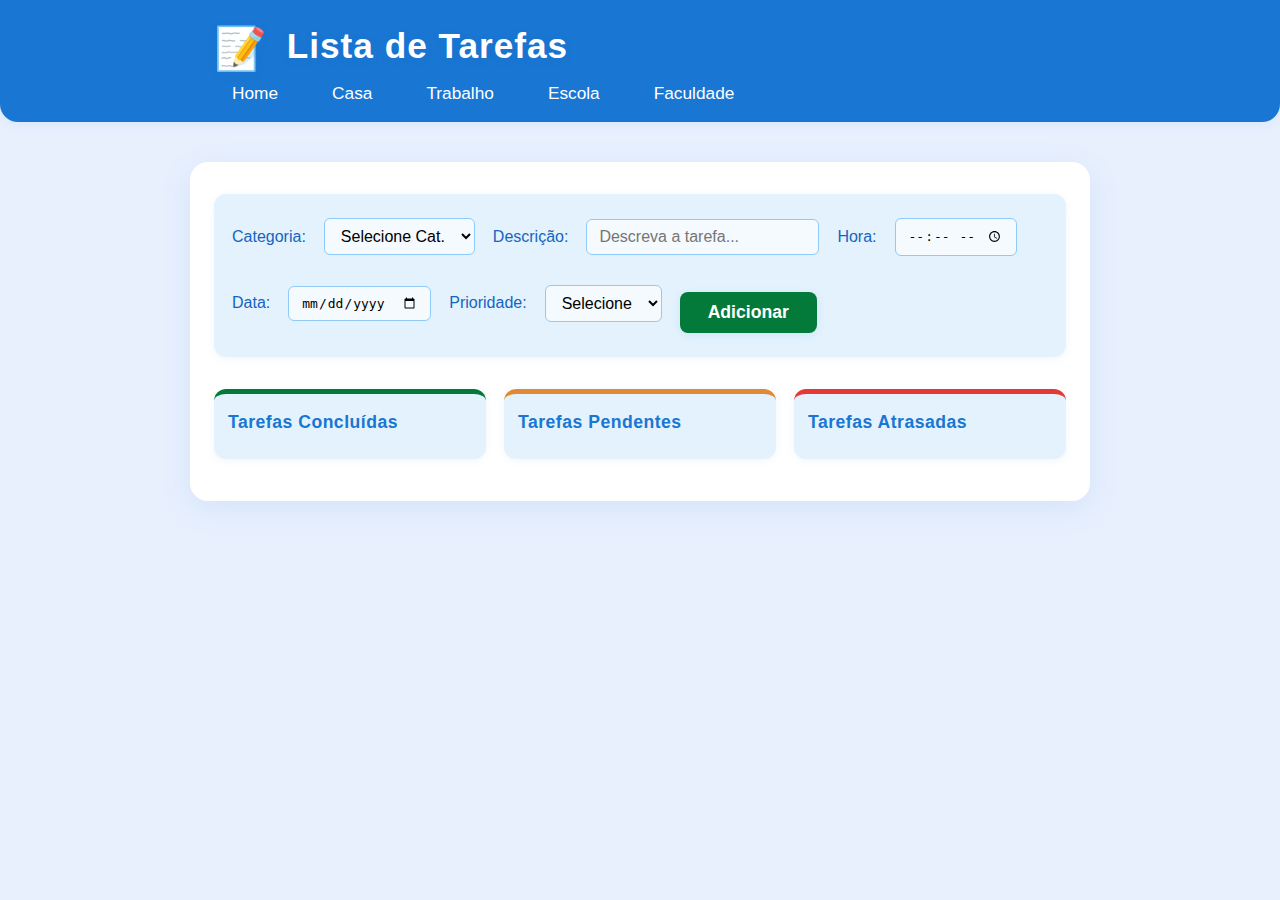
<file: index.html>
<!DOCTYPE html>
<html lang="pt-BR">
<head>
    <meta charset="UTF-8">
    <meta name="viewport" content="width=device-width, initial-scale=1.0">
    <title>To Do List</title>
    <link rel="stylesheet" href="style.css">
</head>
<body>

    <!-- HEADER MODERNO -->
    <header class="main-header">
        <div class="header-content">
            <h1>
                <span class="logo-emoji">📝</span>
                Lista de Tarefas
            </h1>
            <nav>
                <ul>
                    <li><a href="home.html">Home</a></li>
                    <li><a href="casa">Casa</a></li>
                    <li><a href="trabalho">Trabalho</a></li>
                    <li><a href="escola">Escola</a></li>
                    <li><a href="faculdade">Faculdade</a></li>
                </ul>
            </nav>
        </div>
    </header>

    <main class="container">
        <div id="form-toDo">
            <form class="form-itens" onsubmit="event.preventDefault(); adicionar();">
                <label for="tarefas-selecao">Categoria:</label>
                <select id="tarefas-selecao">
                    <option value="todas">Selecione Cat.</option>
                    <option value="casa">Casa</option>
                    <option value="trabalho">Trabalho</option>
                    <option value="escola">Escola</option>
                    <option value="faculdade">Faculdade</option>
                </select>
                <label for="descricao">Descrição:</label>
                <input id="descricao" type="text" placeholder="Descreva a tarefa..." required>
                <label for="hora">Hora:</label>
                <input id="hora" type="time" required>
                <label for="data">Data:</label>
                <input id="data" type="date" required>
                <label for="prioridade">Prioridade:</label>
                <select class="prioridade" id="prioridade">
                    <option value="selecione">Selecione</option>
                    <option value="baixa">Baixa</option>
                    <option value="media">Média</option>
                    <option value="alta">Alta</option>
                </select>
                <button type="submit" class="btn-adiciona">Adicionar</button>
            </form>
        </div>

        <div id="tarefas">
            <ul class="lista-tarefas"></ul>
        </div>

        <div id="caixas-status">
            <div id="caixa-concluidas" class="caixa-status">
                <h3>Tarefas Concluídas</h3>
                <ul id="lista-concluidas"></ul>
            </div>
            <div id="caixa-pendentes" class="caixa-status">
                <h3>Tarefas Pendentes</h3>
                <ul id="lista-pendentes"></ul>
            </div>
            <div id="caixa-atrasadas" class="caixa-status">
                <h3>Tarefas Atrasadas</h3>
                <ul id="lista-atrasadas"></ul>
            </div>
        </div>
    </main>

    <script src="script.js"></script>
</body>
</html>
</file>
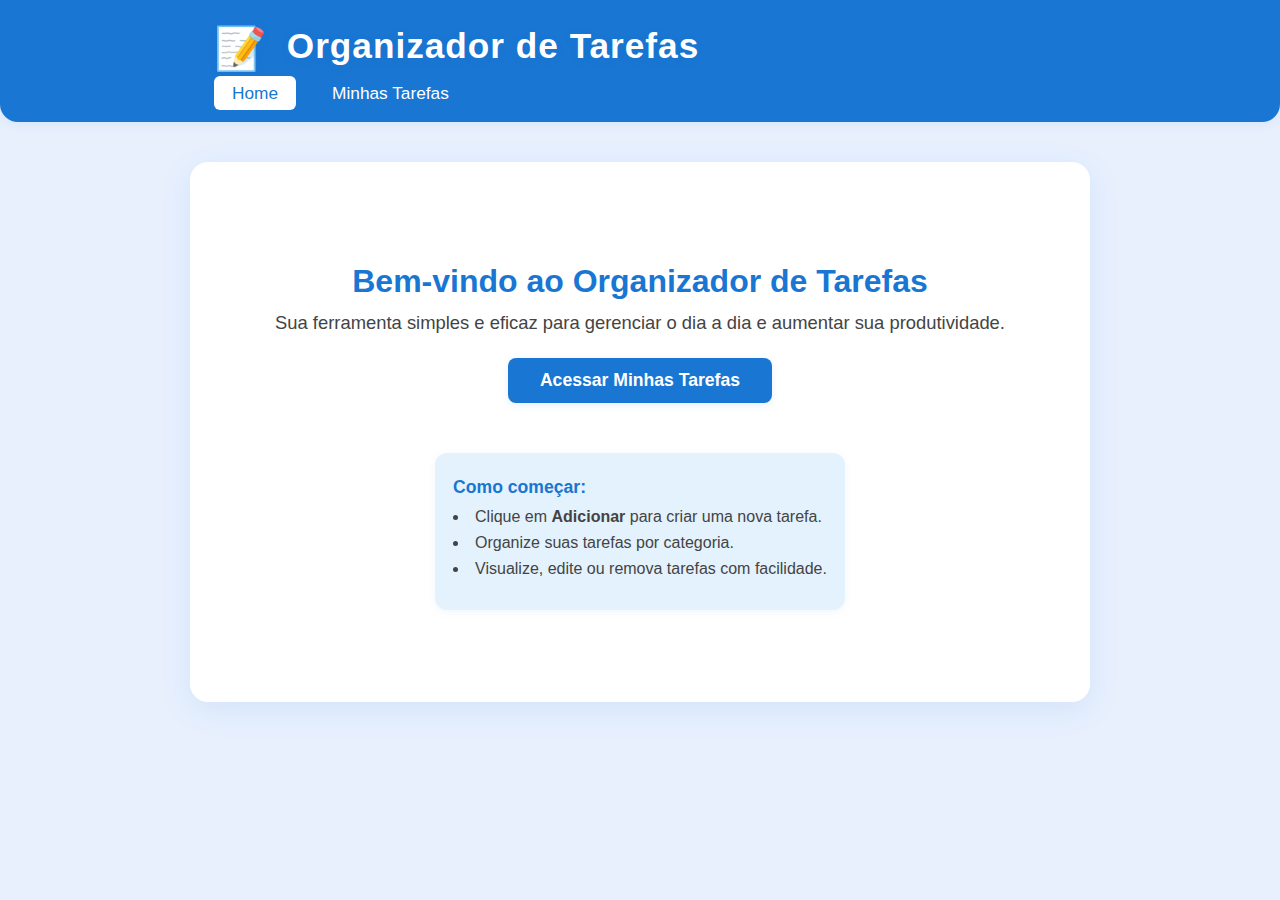
<file: home.html>
<!DOCTYPE html>
<html lang="pt-BR">
<head>
    <meta charset="UTF-8">
    <meta name="viewport" content="width=device-width, initial-scale=1.0">
    <title>Organizador de tarefas</title>
    <link rel="stylesheet" href="style.css">
</head>
<body>

    <header class="main-header">
        <div class="header-content">
            <h1>
                <span class="logo-emoji">📝</span>
                Organizador de Tarefas
            </h1>
            <nav>
                <ul>
                    <li><a href="home.html" class="active">Home</a></li>
                    <li><a href="index.html">Minhas Tarefas</a></li>
                </ul>
            </nav>
        </div>
    </header>

    <main class="container welcome-home">
        <section class="welcome-section">
            <h2>Bem-vindo ao Organizador de Tarefas</h2>
            <p class="welcome-desc">
                Sua ferramenta simples e eficaz para gerenciar o dia a dia e aumentar sua produtividade.
            </p>
            <a href="index.html" class="cta-button">Acessar Minhas Tarefas</a>
        </section>

        <section class="instructions">
            <h3>Como começar:</h3>
            <ul>
                <li>Clique em <strong>Adicionar</strong> para criar uma nova tarefa.</li>
                <li>Organize suas tarefas por categoria.</li>
                <li>Visualize, edite ou remova tarefas com facilidade.</li>
            </ul>
        </section>
    </main>

</body>
</html>
</file>
<file: style.css>
/* Reset básico */
* {
    margin: 0;
    padding: 0;
    box-sizing: border-box;
}

body {
    font-family: 'Segoe UI', Arial, sans-serif;
    background: #e8f0fe;
    min-height: 100vh;
    color: #1a237e;
}

/* Modern Header */
.main-header {
    background: #1976d2;
    padding: 0 0 18px 0;
    box-shadow: 0 2px 12px rgba(25, 118, 210, 0.08);
    border-radius: 0 0 18px 18px;
}

.header-content {
    max-width: 900px;
    margin: 0 auto;
    display: flex;
    flex-direction: column;
    align-items: flex-start;
    padding: 24px 24px 0 24px;
}

.logo-emoji {
    font-size: 1.2em;
    margin-right: 8px;
    vertical-align: middle;
}

.main-header h1 {
    color: #fff;
    font-size: 2.2em;
    font-weight: 700;
    letter-spacing: 1px;
    margin-bottom: 10px;
    text-shadow: 0 2px 8px rgba(25, 118, 210, 0.10);
}

.main-header nav ul {
    display: flex;
    gap: 18px;
    list-style: none;
    padding: 0;
}

.main-header nav ul li a {
    color: #fff;
    text-decoration: none;
    font-weight: 500;
    font-size: 1.08em;
    padding: 7px 18px;
    border-radius: 6px;
    transition: background 0.2s, color 0.2s;
}

.main-header nav ul li a:hover,
.main-header nav ul li a.active {
    background: #fff;
    color: #1976d2;
}

@media (max-width: 900px) {
    .header-content {
        padding: 18px 4vw 0 4vw;
    }
    .main-header nav ul {
        flex-wrap: wrap;
        gap: 10px;
    }
}

main.container {
    max-width: 900px;
    margin: 40px auto;
    background: #fff;
    border-radius: 18px;
    box-shadow: 0 8px 32px rgba(25, 118, 210, 0.10);
    padding: 32px 24px 24px 24px;
}

#form-toDo {
    margin-bottom: 32px;
    background: #e3f2fd;
    border-radius: 12px;
    padding: 24px 18px;
    box-shadow: 0 2px 8px rgba(25, 118, 210, 0.06);
}

.form-itens {
    display: flex;
    flex-wrap: wrap;
    gap: 18px;
    align-items: center;
}

.form-itens label {
    font-weight: 500;
    color: #1565c0;
}

.form-itens input,
.form-itens select {
    padding: 8px 12px;
    border: 1px solid #90caf9;
    border-radius: 6px;
    background: #f5faff;
    font-size: 1em;
    transition: border 0.2s;
}

.form-itens input:focus,
.form-itens select:focus {
    border-color: #1976d2;
    outline: none;
}

.btn-adiciona {
    margin-top: 18px;
    padding: 10px 28px;
    background: #037a39;
    color: #fff;
    border: none;
    border-radius: 8px;
    font-size: 1.1em;
    font-weight: 600;
    cursor: pointer;
    box-shadow: 0 2px 8px rgba(25, 118, 210, 0.10);
    transition: background 0.2s, transform 0.2s;
}

.btn-adiciona:hover {
    background: #1565c0;
    transform: translateY(-2px) scale(1.03);
}

#tarefas {
    margin-bottom: 32px;
}

.lista-tarefas {
    list-style: none;
    margin-top: 10px;
}

.lista-tarefas li {
    background: #e3f2fd;
    margin-bottom: 12px;
    padding: 14px 16px;
    border-radius: 8px;
    box-shadow: 0 1px 4px rgba(25, 118, 210, 0.06);
    display: flex;
    align-items: center;
    justify-content: space-between;
    font-size: 1.05em;
    transition: background 0.2s;
}

.lista-tarefas li.concluida {
    background: #b3e5fc !important;
    color: #01579b;
}

.lista-tarefas li.atrasada1h {
    background: #ffe082 !important;
    color: #7a4f01;
}

.lista-tarefas li.atrasada2h {
    background: #ffcdd2 !important;
    color: #b71c1c;
}

.lista-tarefas button {
    margin-left: 8px;
    padding: 6px 14px;
    border: none;
    border-radius: 6px;
    background: #bbdefb;
    color: #1565c0;
    font-weight: 500;
    cursor: pointer;
    transition: background 0.2s, color 0.2s;
}

.lista-tarefas button:hover {
    background: #1976d2;
    color: #fff;
}

#caixas-status {
    display: flex;
    gap: 18px;
    flex-wrap: wrap;
    margin-top: 24px;
    justify-content: space-between;
}

.caixa-status {
    flex: 1 1 260px;
    min-width: 240px;
    background: #e3f2fd;
    border-radius: 12px;
    box-shadow: 0 2px 8px rgba(25, 118, 210, 0.06);
    padding: 18px 14px 14px 14px;
    margin-bottom: 18px;
    display: flex;
    flex-direction: column;
}

#caixa-concluidas {
    border-top: 5px solid #037a39;
}
#caixa-pendentes {
    border-top: 5px solid #e28935;
}
#caixa-atrasadas {
    border-top: 5px solid #e53935;
}

.caixa-status h3 {
    margin-bottom: 12px;
    font-size: 1.1em;
    color: #1976d2;
    letter-spacing: 0.5px;
}

.caixa-status ul {
    list-style: none;
    padding: 0;
}

.caixa-status li {
    background: #fff;
    color: #222;
    margin-bottom: 10px;
    padding: 10px 12px;
    border-radius: 6px;
    font-size: 1em;
    box-shadow: 0 1px 4px rgba(25, 118, 210, 0.04);
    word-break: break-word;
}

.caixa-status li:hover {
    box-shadow: 0 2px 12px rgba(25, 118, 210, 0.10);
    background: #e3f2fd;
}

.welcome-home {
    display: flex;
    flex-direction: column;
    align-items: center;
    justify-content: center;
    min-height: 60vh;
    padding-top: 32px;
    padding-bottom: 32px;
}

.welcome-section {
    text-align: center;
    margin-bottom: 32px;
}

.welcome-section h2 {
    font-size: 2em;
    color: #1976d2;
    margin-bottom: 12px;
}

.welcome-desc {
    font-size: 1.15em;
    color: #444;
    margin-bottom: 24px;
}

.cta-button {
    display: inline-block;
    padding: 12px 32px;
    background: #1976d2;
    color: #fff;
    border: none;
    border-radius: 8px;
    font-size: 1.1em;
    font-weight: 600;
    text-decoration: none;
    box-shadow: 0 2px 8px rgba(25, 118, 210, 0.10);
    transition: background 0.2s, transform 0.2s;
    margin-bottom: 18px;
}

.cta-button:hover {
    background: #1565c0;
    color: #fff;
    transform: translateY(-2px) scale(1.03);
}

.instructions {
    background: #e3f2fd;
    border-radius: 12px;
    box-shadow: 0 2px 8px rgba(25, 118, 210, 0.06);
    padding: 24px 18px;
    max-width: 420px;
    margin: 0 auto;
}

.instructions h3 {
    color: #1976d2;
    margin-bottom: 10px;
    font-size: 1.1em;
}

.instructions ul {
    list-style: disc inside;
    color: #444;
    font-size: 1em;
}

.instructions li {
    margin-bottom: 8px;
}

@media (max-width: 900px) {
    main.container {
        padding: 12px 4vw;
    }
    #caixas-status {
        flex-direction: column;
        gap: 10px;
    }
    .caixa-status {
        min-width: unset;
    }
    .header-content {
        padding: 18px 4vw 0 4vw;
    }
    .main-header nav ul {
        flex-wrap: wrap;
        gap: 10px;
    }
}

@media (max-width: 600px) {
    .main-header h1 {
        font-size: 1.3em;
    }
    .form-itens {
        flex-direction: column;
        gap: 10px;
    }
    main.container {
        padding: 8px 2vw;
    }
}
</file>
